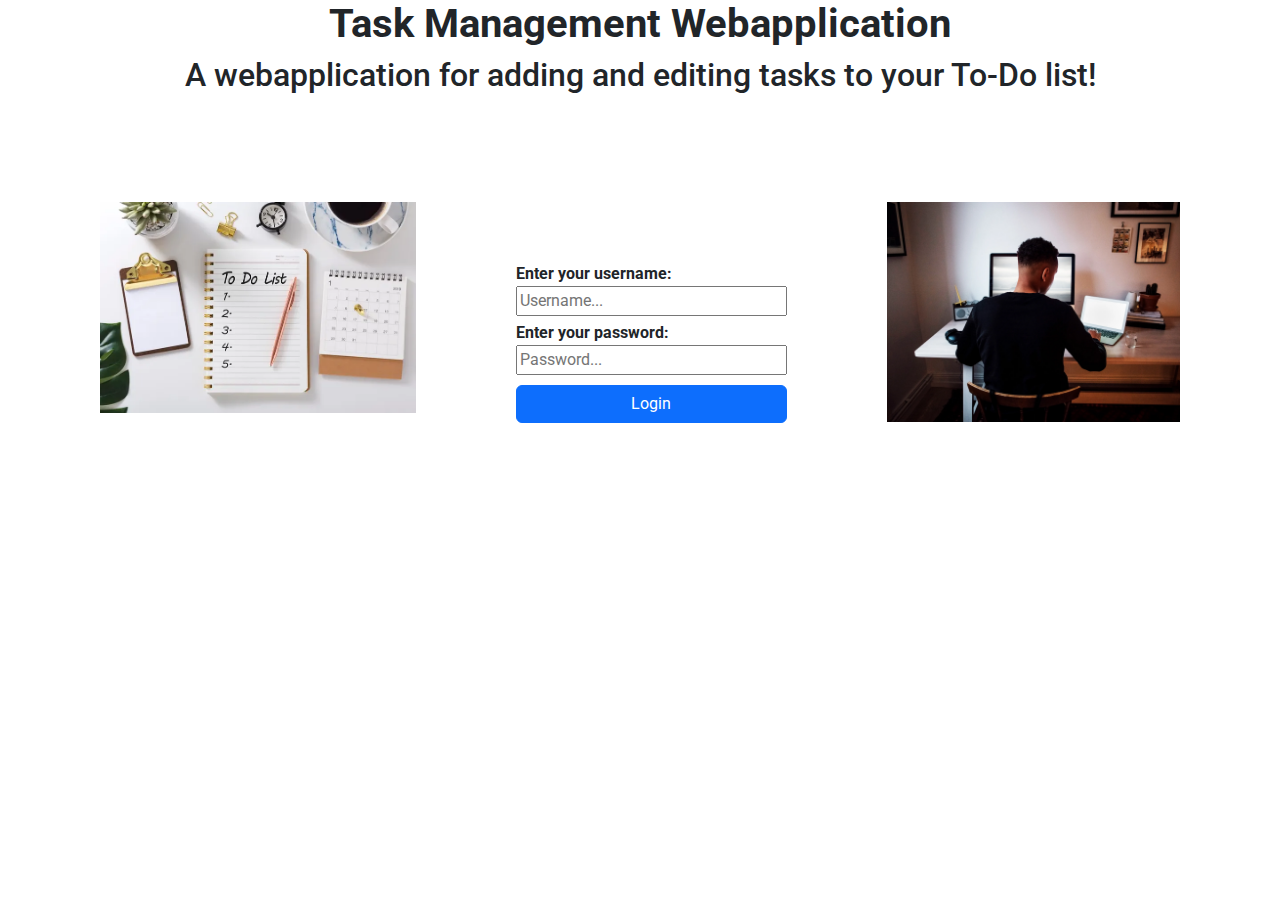
<file: src/main/resources/static/index.html>
<!DOCTYPE html>
<html lang="en">
<head>

    <script src="https://ajax.googleapis.com/ajax/libs/jquery/3.3.1/jquery.min.js"></script>
    <link rel="stylesheet" href="https://cdn.jsdelivr.net/npm/bootstrap@5.3.2/dist/css/bootstrap.min.css">
    <link rel="stylesheet" href="index.css">
    <link href="https://fonts.googleapis.com/css2?family=Roboto:wght@300&display=swap" rel="stylesheet">
    <script src="index.js"></script>
    <meta charset="UTF-8">
    <title>Task Management Webapplication</title>

</head>
<body>
<div class="center">

    <h1 style="font-weight: bold;">Task Management Webapplication</h1>

    <h2 style="font-weight: italic;"> A webapplication for adding and editing tasks to your To-Do list! </h2>

</div>

<div class="center-login">

    <div class="left-image">
        <!-- Left image goes here -->
        <img src="left-image.jpg" alt="Left Image">
    </div>

    <div class="flex-login-div">
        <label id="error" class="error-label"></label>
        <label style="font-weight: bold;">Enter your username:</label>
        <input type="text" name="username" id="username" placeholder="Username...">

        <label style="font-weight: bold;">Enter your password:</label>
        <input type="text" name="username" id="password" placeholder="Password...">

        <button id="loginButton" type="button" class="btn btn-primary" style="margin-top: 10px;">Login</button>

    </div>

    <div class="right-image">
        <!-- Right image goes here -->
        <img src="right-image.jpg" alt="Right Image">
    </div>

</div>

</body>
</html>
</file>
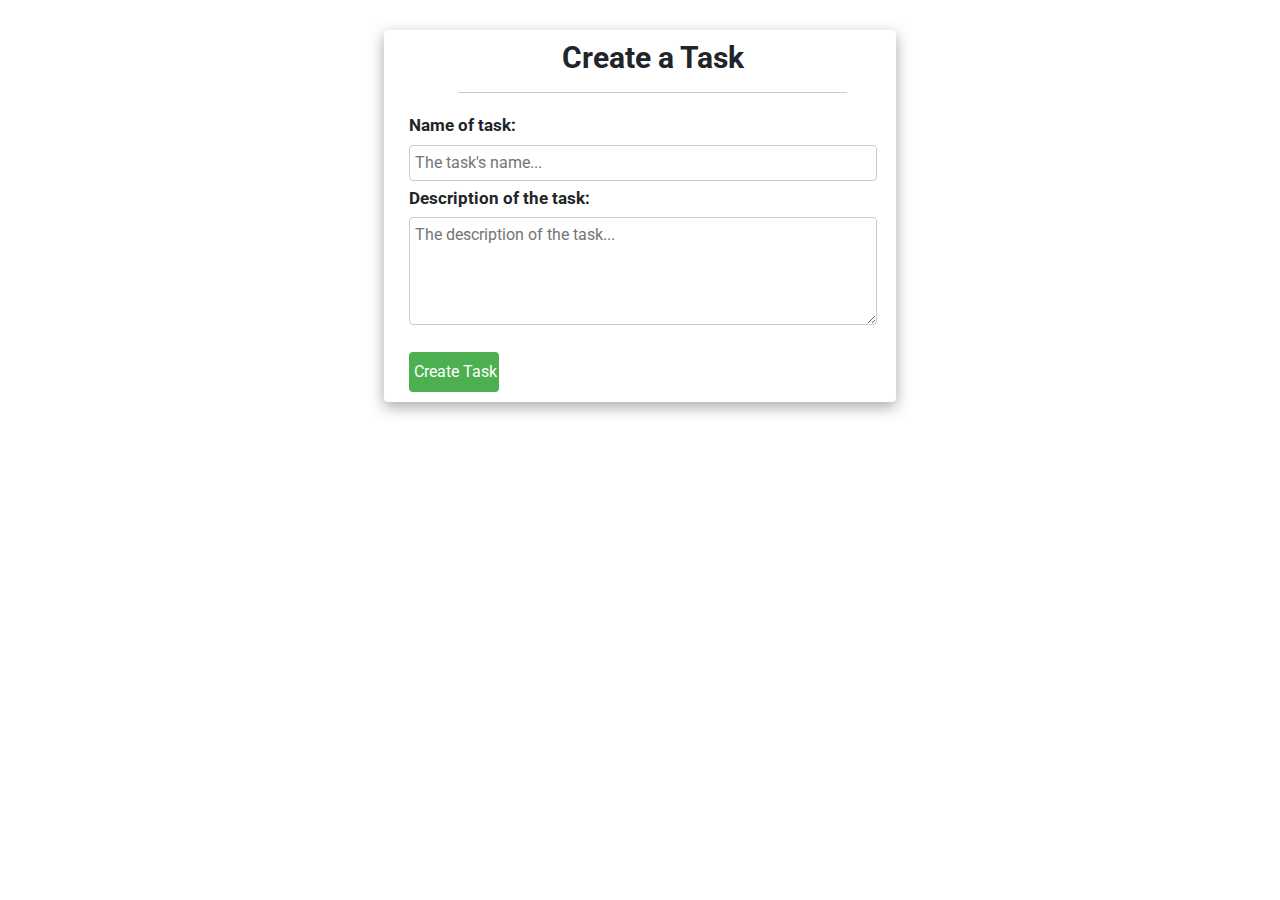
<file: src/main/resources/static/create-task.html>
<!DOCTYPE html>
<html lang="en">
<head>

    <script src="https://ajax.googleapis.com/ajax/libs/jquery/3.3.1/jquery.min.js"></script>
    <link rel="stylesheet" href="https://cdn.jsdelivr.net/npm/bootstrap@5.3.2/dist/css/bootstrap.min.css">
    <link rel="stylesheet" href="create-task.css">
    <link href="https://fonts.googleapis.com/css2?family=Roboto:wght@300&display=swap" rel="stylesheet">
    <script src="create-task.js"></script>
    <meta charset="UTF-8">
    <title>Task Management Webapplication</title>

</head>
<body>

<div class="main">
    <form>

        <h2>Create a Task</h2>
        <hr class="tynnlinje">

        <div class="containerName">
            <label for="Name">Name of task:</label>
            <input type="text" id="Name" placeholder="The task's name...">
        </div>

        <div class="containerDescription">
            <label for="Description">Description of the task:</label>
            <textarea id="Description" placeholder="The description of the task..." rows="4"></textarea>
        </div>

        <!-- Button for creating a task -->
        <div class="containerButton">
            <input type="button" id="reg" value="Create Task" class="btn btn-success" onclick="createTask()">
        </div>

        <div id="feil"></div>

    </form>
</div>

</body>
</html>
</file>
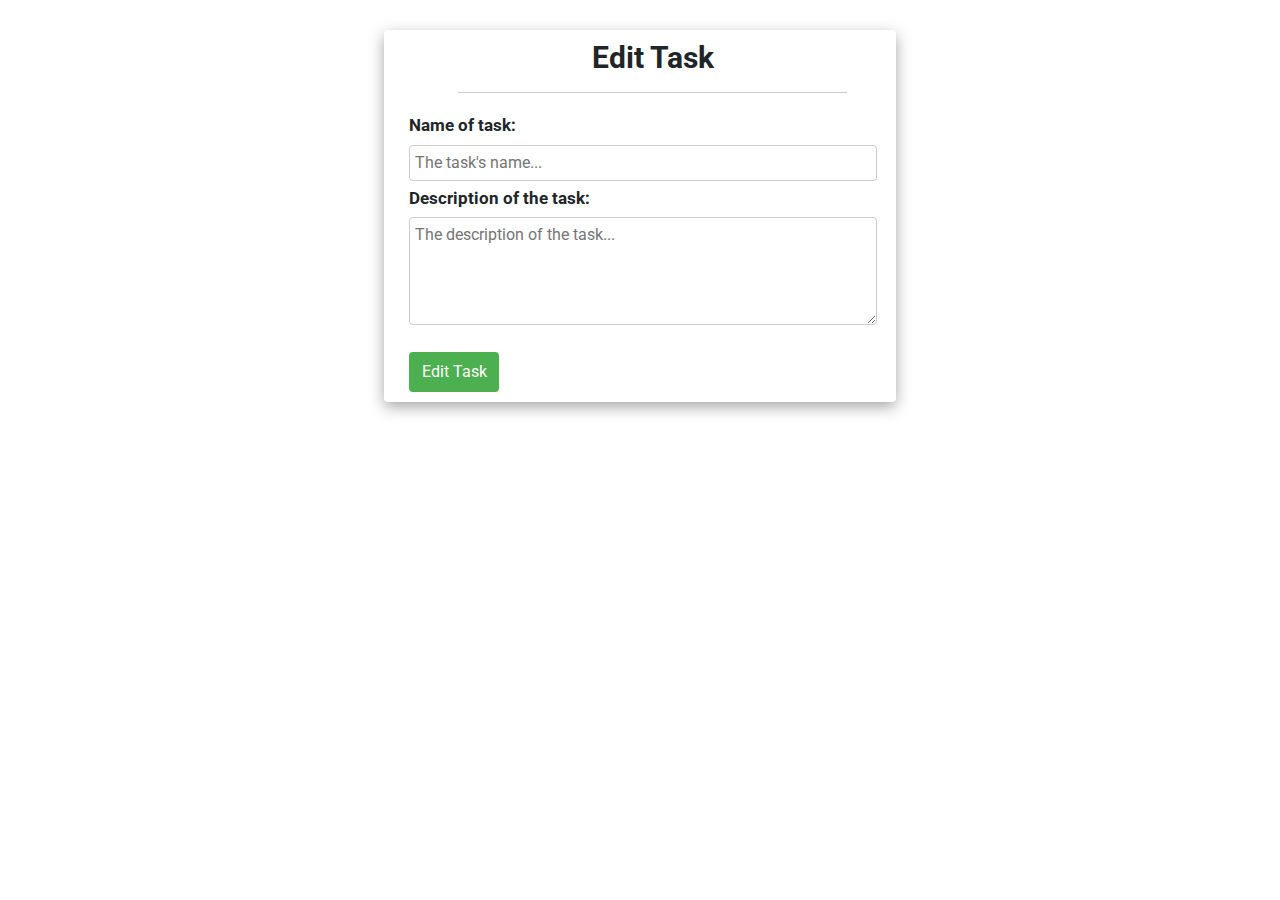
<file: src/main/resources/static/edit-task.html>
<!DOCTYPE html>
<html lang="en">
<head>

    <script src="https://ajax.googleapis.com/ajax/libs/jquery/3.3.1/jquery.min.js"></script>
    <link rel="stylesheet" href="https://cdn.jsdelivr.net/npm/bootstrap@5.3.2/dist/css/bootstrap.min.css">
    <link rel="stylesheet" href="edit-task.css">
    <link href="https://fonts.googleapis.com/css2?family=Roboto:wght@300&display=swap" rel="stylesheet">
    <script src="edit-task.js"></script>
    <meta charset="UTF-8">
    <title>Task Management Webapplication</title>

</head>
<body>

<!DOCTYPE html>
<html lang="en">
<head>
    <!-- Include necessary stylesheets and scripts -->
</head>
<body>

<!-- Edit Task Form -->
<div class="main">
    <input type="hidden" id="taskId" />
    <form>

        <h2>Edit Task</h2>
        <hr class="tynnlinje">

        <div class="containerName">
            <label for="Name">Name of task:</label>
            <input type="text" id="Name" placeholder="The task's name...">
        </div>

        <div class="containerDescription">
            <label for="Description">Description of the task:</label>
            <textarea id="Description" placeholder="The description of the task..." rows="4"></textarea>
        </div>

        <!-- Button for editing a task -->
        <div class="containerButton">
            <input type="button" id="upd" value="Edit Task" class="btn btn-success" onclick="updateTask()">
        </div>

        <div id="feil"></div>

    </form>
</div>

<!-- Include your JavaScript file (edit-task.js) here -->

</body>
</html>


</body>
</html>
</file>
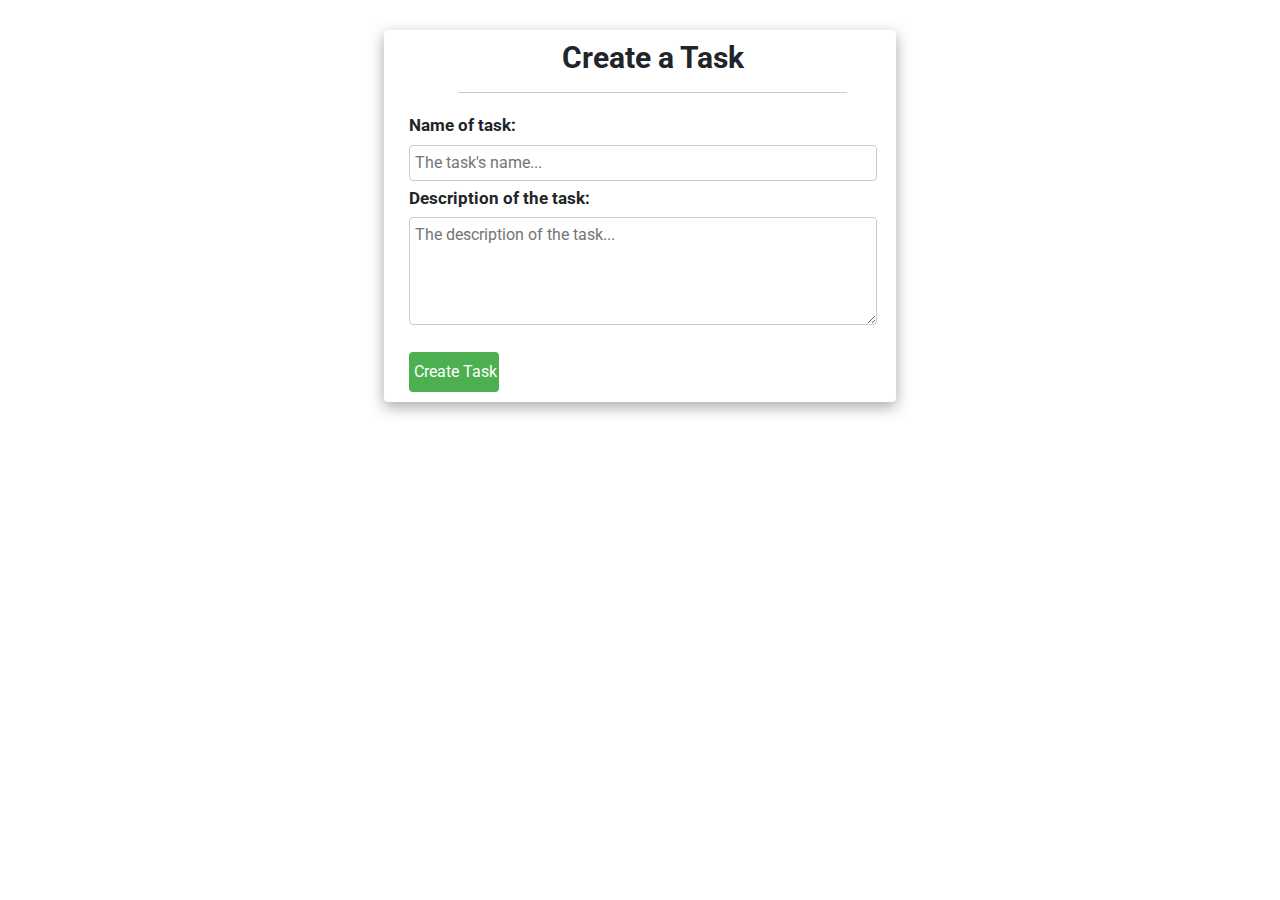
<file: src/main/resources/static/create-task/create-task.html>
<!DOCTYPE html>
<html lang="en">
<head>

    <script src="https://ajax.googleapis.com/ajax/libs/jquery/3.3.1/jquery.min.js"></script>
    <link rel="stylesheet" href="https://cdn.jsdelivr.net/npm/bootstrap@5.3.2/dist/css/bootstrap.min.css">
    <link rel="stylesheet" href="create-task.css">
    <link href="https://fonts.googleapis.com/css2?family=Roboto:wght@300&display=swap" rel="stylesheet">
    <meta charset="UTF-8">
    <title>Task Management Webapplication</title>

</head>
<body>

<div class="main">
    <form>

        <h2>Create a Task</h2>
        <hr class="tynnlinje">

        <div class="containerName">
            <label for="Name">Name of task:</label>
            <input type="text" id="Name" placeholder="The task's name...">
            <div id="feil1"></div>
        </div>

        <div class="containerDescription">
            <label for="Description">Description of the task:</label>
            <textarea id="Description" placeholder="The description of the task..." rows="4"></textarea>
            <div id="feil2"></div>
        </div>

        <!-- Button for creating a task -->
        <div class="containerButton">
            <input type="button" id="reg" value="Create Task" class="btn btn-success" onclick="createTask()">
        </div>
        <div id="feil3"></div>

        <div id="feil"></div>

    </form>

</div>

<script src="create-task.js"></script>

</body>
</html>
</file>
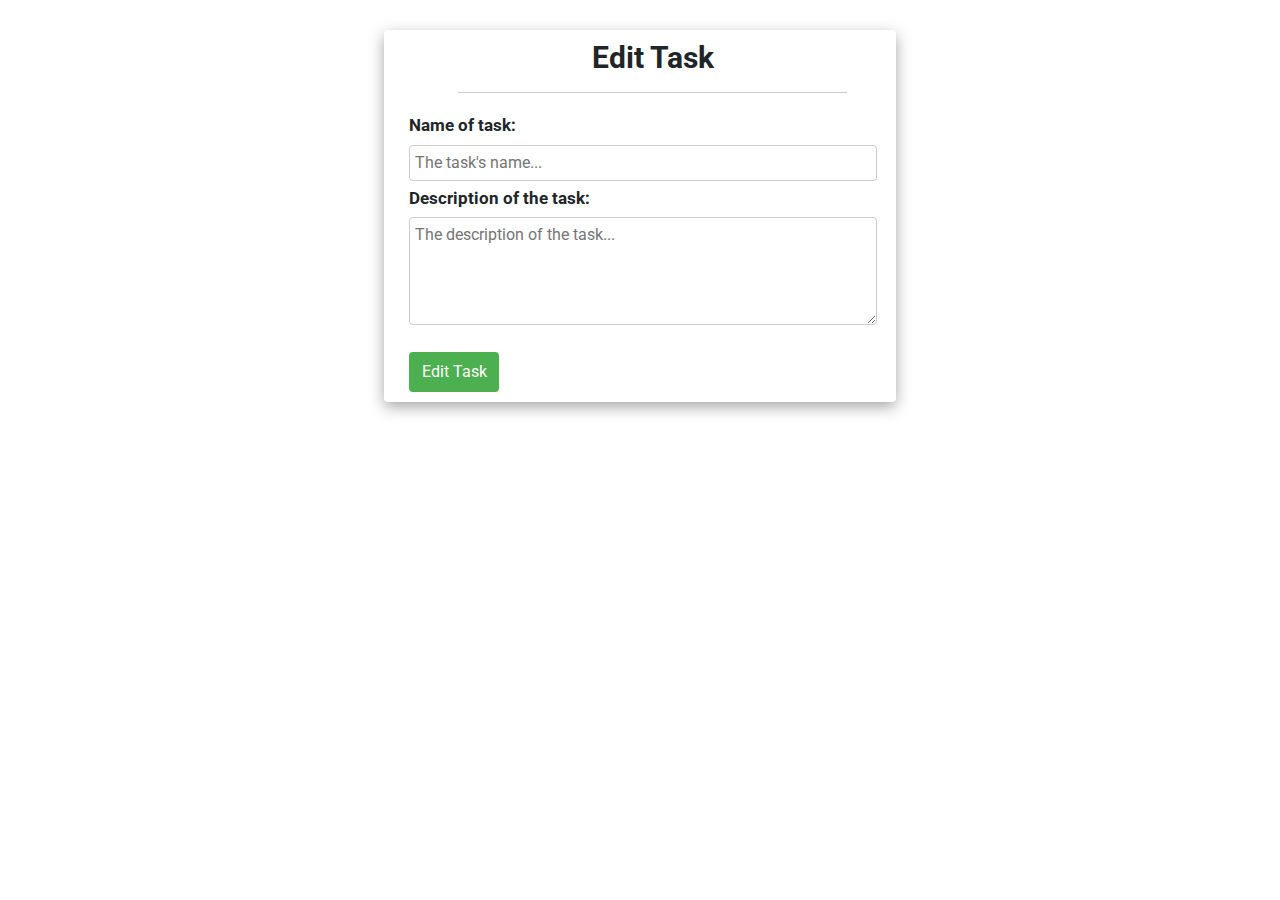
<file: src/main/resources/static/edit-task/edit-task.html>
<!DOCTYPE html>
<html lang="en">
<head>
    <meta charset="UTF-8">
    <title>Task Management Webapplication</title>
    <link rel="stylesheet" href="https://cdn.jsdelivr.net/npm/bootstrap@5.3.2/dist/css/bootstrap.min.css">
    <link rel="stylesheet" href="edit-task.css">
    <link href="https://fonts.googleapis.com/css2?family=Roboto:wght@300&display=swap" rel="stylesheet">
    <script src="https://ajax.googleapis.com/ajax/libs/jquery/3.3.1/jquery.min.js"></script>
</head>
<body>

<div class="main">
    <input type="hidden" id="taskId" />
    <form>
        <h2>Edit Task</h2>
        <hr class="tynnlinje">
        <div class="containerName">
            <label for="Name">Name of task:</label>
            <input type="text" id="Name" placeholder="The task's name...">
            <div id="feil1"></div>
        </div>
        <div class="containerDescription">
            <label for="Description">Description of the task:</label>
            <textarea id="Description" placeholder="The description of the task..." rows="4"></textarea>
            <div id="feil2"></div>
        </div>
        <div class="containerButton">
            <input type="button" id="upd" value="Edit Task" class="btn btn-success" onclick="updateTask()">
        </div>
        <div id="feil3"></div>

        <div id="feil"></div>
    </form>
</div>

<script src="edit-task.js"></script>

</body>
</html>
</file>
<file: src/main/resources/static/index.css>
.center {
margin: auto;
text-align: center;
font-family: 'Roboto', sans-serif;
}

.center-login {
display: flex;
flex-direction: row;
/*
margin: auto;
width: 25%; */
font-family: 'Roboto', sans-serif;
}

.flex-login-div {
display: flex;
flex-direction: column;
padding-top: 150px;
width: 60%;
}

label{
    padding-top: 5px;
}

.left-image {
text-align: left;
width: 70%;
margin-top: 100px;
margin-left: 100px;
margin-right: 100px;
}

.right-image {
text-align: right;
width: 65%;
margin-top: 100px;
margin-right: 100px;
margin-left: 100px;
}

img {
    max-width: 100%; /* Ensure images don't exceed their parent container */
}

.error-label {
color: red;
font-family: 'Roboto', sans-serif;
}
</file>
<file: src/main/resources/static/create-task.css>
body {
font-family: 'Roboto', sans-serif;
}

/*Registreningsskjema*/
.main {
    border-radius: 4px;
    position: relative;
    background-color: #fff;
    margin-top: 60px;
    margin-left: 30%;
    margin-right: 30%;
    margin-bottom: 20px;
    /*Denne koden er kopiert fra denne nettsiden: https://getcssscan.com/css-box-shadow-examples*/
    /*Brukte #3*/
    box-shadow: rgba(0, 0, 0, 0.35) 0px 5px 15px;
}

.tynnlinje {
    height: 1px;
    border: 0;
    color: #333;
    background-color: #333;
    width: 80%;
    margin-bottom: 20px;
    margin-left: 10%;
    margin-right: 10%;
}

h2 {
    font-size: 30px;
    margin-bottom: 15px;
    text-align: center;
    font-weight: bold;
}

h1 {
    font-size: 10px;
    margin-bottom: 15px;
    text-align: center;
}

.containerName {
    width: 96%;
}

.containerDescription {
    width: 96%;
}

.containerButton {
    padding-top: 15px;
}

form {
    padding-top: 10px;
    padding-left: 25px;
    padding-bottom: 10px;
    margin-top: -30px;
}

/*css-kode for inputfeltene*/
input[type=text], textarea {
    width: 100%;
    padding: 5px;
    border: 1px solid #ccc;
    border-radius: 4px;
    box-sizing: border-box;
    margin-top: 6px;
    margin-bottom: 5px;
    resize: vertical;
}

    input[type=text]:hover {
        border: 1px solid #000;
    }

    textarea:hover {
        border: 1px solid #000;
    }

label {
    font-size: 17px;
    font-weight: bold;
}

/*css-kode for "Registrer" og "Endre" kanppene*/
.btn {
    height: 40px;
    width: 90px;
    padding: 5px;
    border: none;
    border-radius: 4px;
    background-color: #4CAF50;
    color: #fff;
}

.btn2 {
    height: 40px;
    width: 90px;
    padding: 5px;
    border: none;
    border-radius: 4px;
    background-color: #3369ff;
}

input[type=button]:hover {
    cursor: pointer;
    filter: brightness(90%);
    box-shadow: 0 4px 4px;
}
</file>
<file: src/main/resources/static/edit-task.css>
body {
font-family: 'Roboto', sans-serif;
}

/*Registreningsskjema*/
.main {
    border-radius: 4px;
    position: relative;
    background-color: #fff;
    margin-top: 60px;
    margin-left: 30%;
    margin-right: 30%;
    margin-bottom: 20px;
    /*Denne koden er kopiert fra denne nettsiden: https://getcssscan.com/css-box-shadow-examples*/
    /*Brukte #3*/
    box-shadow: rgba(0, 0, 0, 0.35) 0px 5px 15px;
}

.tynnlinje {
    height: 1px;
    border: 0;
    color: #333;
    background-color: #333;
    width: 80%;
    margin-bottom: 20px;
    margin-left: 10%;
    margin-right: 10%;
}

h2 {
    font-size: 30px;
    margin-bottom: 15px;
    text-align: center;
    font-weight: bold;
}

h1 {
    font-size: 10px;
    margin-bottom: 15px;
    text-align: center;
}

.containerName {
    width: 96%;
}

.containerDescription {
    width: 96%;
}

.containerButton  {
    padding-top: 15px;
}

form {
    padding-top: 10px;
    padding-left: 25px;
    padding-bottom: 10px;
    margin-top: -30px;
}

/*css-kode for inputfeltene*/
input[type=text], textarea {
    width: 100%;
    padding: 5px;
    border: 1px solid #ccc;
    border-radius: 4px;
    box-sizing: border-box;
    margin-top: 6px;
    margin-bottom: 5px;
    resize: vertical;
}

    input[type=text]:hover {
        border: 1px solid #000;
    }

    textarea:hover {
        border: 1px solid #000;
    }

label {
    font-size: 17px;
    font-weight: bold;
}

/*css-kode for "Registrer" og "Endre" kanppene*/
.btn {
    height: 40px;
    width: 90px;
    padding: 5px;
    border: none;
    border-radius: 4px;
    background-color: #4CAF50;
    color: #fff;
}

.btn2 {
    height: 40px;
    width: 90px;
    padding: 5px;
    border: none;
    border-radius: 4px;
    background-color: #3369ff;
}

input[type=button]:hover {
    cursor: pointer;
    filter: brightness(90%);
    box-shadow: 0 4px 4px;
}
</file>
<file: src/main/resources/static/create-task/create-task.css>
body {
font-family: 'Roboto', sans-serif;
}

/*Registreningsskjema*/
.main {
    border-radius: 4px;
    position: relative;
    background-color: #fff;
    margin-top: 60px;
    margin-left: 30%;
    margin-right: 30%;
    margin-bottom: 20px;
    /*Denne koden er kopiert fra denne nettsiden: https://getcssscan.com/css-box-shadow-examples*/
    /*Brukte #3*/
    box-shadow: rgba(0, 0, 0, 0.35) 0px 5px 15px;
}

.tynnlinje {
    height: 1px;
    border: 0;
    color: #333;
    background-color: #333;
    width: 80%;
    margin-bottom: 20px;
    margin-left: 10%;
    margin-right: 10%;
}

h2 {
    font-size: 30px;
    margin-bottom: 15px;
    text-align: center;
    font-weight: bold;
}

h1 {
    font-size: 10px;
    margin-bottom: 15px;
    text-align: center;
}

.containerName {
    width: 96%;
}

.containerDescription {
    width: 96%;
}

.containerButton {
    padding-top: 15px;
}

form {
    padding-top: 10px;
    padding-left: 25px;
    padding-bottom: 10px;
    margin-top: -30px;
}

/*css-kode for inputfeltene*/
input[type=text], textarea {
    width: 100%;
    padding: 5px;
    border: 1px solid #ccc;
    border-radius: 4px;
    box-sizing: border-box;
    margin-top: 6px;
    margin-bottom: 5px;
    resize: vertical;
}

    input[type=text]:hover {
        border: 1px solid #000;
    }

    textarea:hover {
        border: 1px solid #000;
    }

label {
    font-size: 17px;
    font-weight: bold;
}

/*css-kode for "Registrer" og "Endre" kanppene*/
.btn {
    height: 40px;
    width: 90px;
    padding: 5px;
    border: none;
    border-radius: 4px;
    background-color: #4CAF50;
    color: #fff;
}

.btn2 {
    height: 40px;
    width: 90px;
    padding: 5px;
    border: none;
    border-radius: 4px;
    background-color: #3369ff;
}

input[type=button]:hover {
    cursor: pointer;
    filter: brightness(90%);
    box-shadow: 0 4px 4px;
}

#feil1{
color: red;
font-family: 'Roboto', sans-serif;
}
#feil2{
color: red;
font-family: 'Roboto', sans-serif;
}
#feil3{
color: red;
font-family: 'Roboto', sans-serif;
}
</file>
<file: src/main/resources/static/edit-task/edit-task.css>
body {
font-family: 'Roboto', sans-serif;
}

/*Registreningsskjema*/
.main {
    border-radius: 4px;
    position: relative;
    background-color: #fff;
    margin-top: 60px;
    margin-left: 30%;
    margin-right: 30%;
    margin-bottom: 20px;
    /*Denne koden er kopiert fra denne nettsiden: https://getcssscan.com/css-box-shadow-examples*/
    /*Brukte #3*/
    box-shadow: rgba(0, 0, 0, 0.35) 0px 5px 15px;
}

.tynnlinje {
    height: 1px;
    border: 0;
    color: #333;
    background-color: #333;
    width: 80%;
    margin-bottom: 20px;
    margin-left: 10%;
    margin-right: 10%;
}

h2 {
    font-size: 30px;
    margin-bottom: 15px;
    text-align: center;
    font-weight: bold;
}

h1 {
    font-size: 10px;
    margin-bottom: 15px;
    text-align: center;
}

.containerName {
    width: 96%;
}

.containerDescription {
    width: 96%;
}

.containerButton  {
    padding-top: 15px;
}

form {
    padding-top: 10px;
    padding-left: 25px;
    padding-bottom: 10px;
    margin-top: -30px;
}

/*css-kode for inputfeltene*/
input[type=text], textarea {
    width: 100%;
    padding: 5px;
    border: 1px solid #ccc;
    border-radius: 4px;
    box-sizing: border-box;
    margin-top: 6px;
    margin-bottom: 5px;
    resize: vertical;
}

    input[type=text]:hover {
        border: 1px solid #000;
    }

    textarea:hover {
        border: 1px solid #000;
    }

label {
    font-size: 17px;
    font-weight: bold;
}

/*css-kode for "Registrer" og "Endre" kanppene*/
.btn {
    height: 40px;
    width: 90px;
    padding: 5px;
    border: none;
    border-radius: 4px;
    background-color: #4CAF50;
    color: #fff;
}

.btn2 {
    height: 40px;
    width: 90px;
    padding: 5px;
    border: none;
    border-radius: 4px;
    background-color: #3369ff;
}

input[type=button]:hover {
    cursor: pointer;
    filter: brightness(90%);
    box-shadow: 0 4px 4px;
}
#feil1{
color: red;
font-family: 'Roboto', sans-serif;
}
#feil2{
color: red;
font-family: 'Roboto', sans-serif;
}
#feil3{
color: red;
font-family: 'Roboto', sans-serif;
}
</file>
